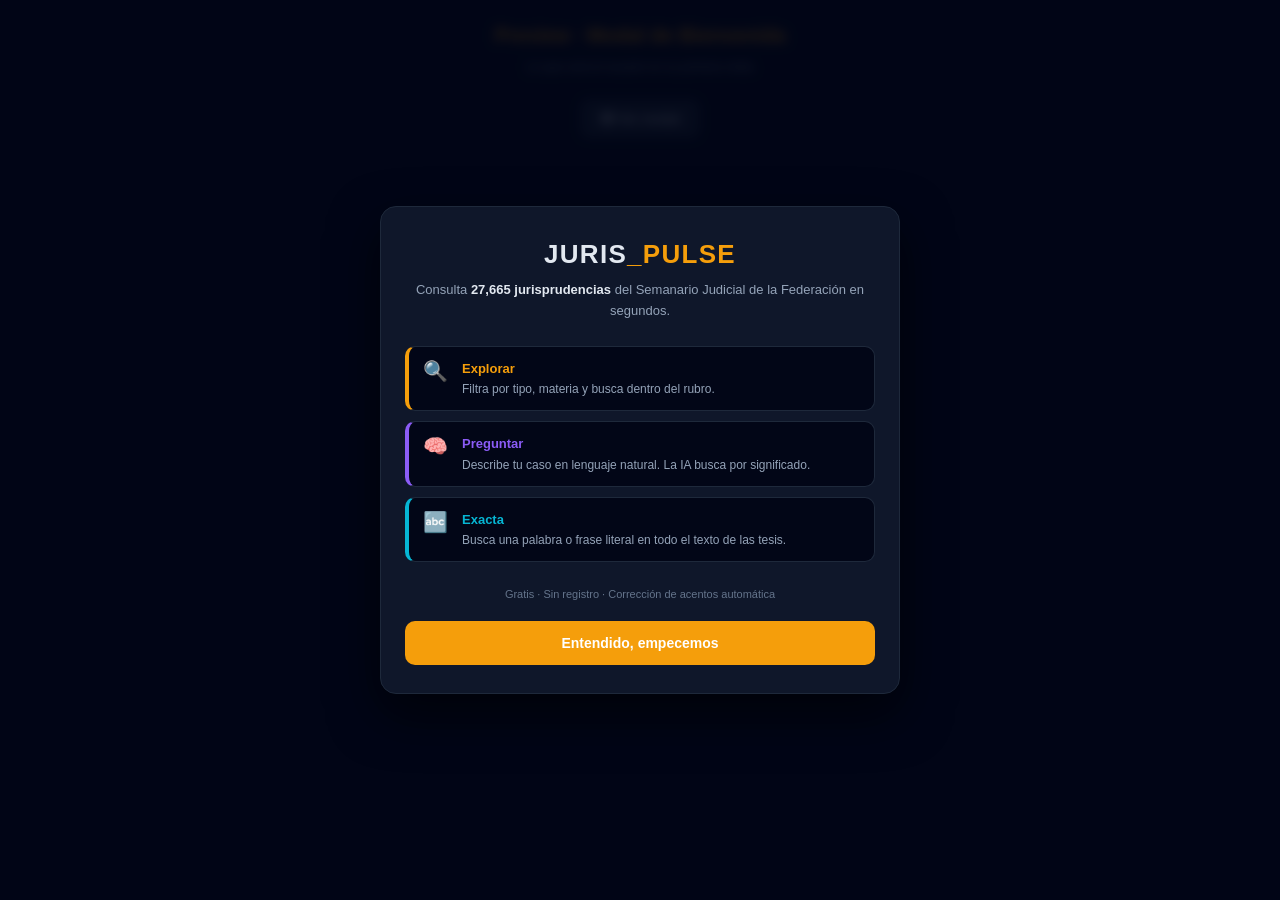
<file: preview.html>
<!DOCTYPE html>
<html lang="es" data-tema="oscuro">
<head>
    <meta charset="UTF-8">
    <meta name="viewport" content="width=device-width, initial-scale=1.0">
    <title>Preview · Modal de Bienvenida</title>
    <link rel="stylesheet" href="https://cdn.jsdelivr.net/npm/@fortawesome/fontawesome-free@6.5.2/css/all.min.css">
    <style>
        * { box-sizing: border-box; margin: 0; padding: 0; }

        :root {
            --fondo-principal: #020617;
            --fondo-tarjeta: #0f172a;
            --fondo-input: #1e293b;
            --borde: #1e293b;
            --borde-suave: #334155;
            --acento-explorar: #f59e0b;
            --acento-preguntar: #8b5cf6;
            --acento-exacta: #06b6d4;
            --acento: var(--acento-explorar);
            --texto-principal: #e2e8f0;
            --texto-secundario: #94a3b8;
            --texto-tenue: #64748b;
            --radio: 12px;
            --transicion: 0.2s ease;
        }

        body {
            background: var(--fondo-principal);
            color: var(--texto-principal);
            font-family: -apple-system, BlinkMacSystemFont, "Segoe UI", Roboto, sans-serif;
            font-size: 14px;
            line-height: 1.5;
            padding: 20px;
            min-height: 100vh;
        }

        h1 {
            text-align: center;
            margin-bottom: 8px;
            font-size: 20px;
            color: var(--acento);
        }

        .intro-preview {
            text-align: center;
            color: var(--texto-secundario);
            font-size: 12px;
            margin-bottom: 24px;
        }

        .controles {
            display: flex;
            justify-content: center;
            gap: 8px;
            margin-bottom: 24px;
        }

        .btn-preview {
            background: var(--fondo-input);
            color: var(--texto-principal);
            border: 1px solid var(--borde-suave);
            padding: 10px 18px;
            border-radius: 8px;
            font-size: 13px;
            font-weight: bold;
            cursor: pointer;
            font-family: inherit;
        }

        .btn-preview:hover {
            background: var(--borde-suave);
        }

        /* ============================================================
           MODAL DE BIENVENIDA — LA PROPUESTA
           ============================================================ */
        .modal-bienvenida-overlay {
            position: fixed;
            inset: 0;
            background: rgba(2, 6, 23, 0.85);
            backdrop-filter: blur(6px);
            z-index: 300;
            display: none;
            align-items: center;
            justify-content: center;
            padding: 20px;
        }

        .modal-bienvenida-overlay.visible {
            display: flex;
        }

        .modal-bienvenida {
            background: var(--fondo-tarjeta);
            border: 1px solid var(--borde);
            border-radius: 16px;
            max-width: 520px;
            width: 100%;
            padding: 28px 24px;
            box-shadow: 0 20px 50px rgba(0, 0, 0, 0.6);
            animation: aparecer 0.28s ease;
        }

        @keyframes aparecer {
            from { opacity: 0; transform: scale(0.96) translateY(10px); }
            to   { opacity: 1; transform: scale(1) translateY(0); }
        }

        .bienvenida-logo {
            text-align: center;
            font-size: 26px;
            font-weight: 900;
            letter-spacing: 0.05em;
            margin-bottom: 6px;
        }

        .bienvenida-logo .pulse {
            color: var(--acento-explorar);
        }

        .bienvenida-tagline {
            text-align: center;
            color: var(--texto-secundario);
            font-size: 13px;
            margin-bottom: 24px;
            line-height: 1.6;
        }

        .bienvenida-tagline strong {
            color: var(--texto-principal);
        }

        .bienvenida-opciones {
            display: flex;
            flex-direction: column;
            gap: 10px;
            margin-bottom: 24px;
        }

        .opcion {
            display: flex;
            align-items: flex-start;
            gap: 14px;
            padding: 12px 14px;
            background: var(--fondo-principal);
            border: 1px solid var(--borde);
            border-left: 4px solid var(--acento);
            border-radius: 10px;
        }

        .opcion.explorar  { border-left-color: var(--acento-explorar); }
        .opcion.preguntar { border-left-color: var(--acento-preguntar); }
        .opcion.exacta    { border-left-color: var(--acento-exacta); }

        .opcion-icono {
            font-size: 20px;
            line-height: 1;
            flex-shrink: 0;
            margin-top: 2px;
        }

        .opcion-texto {
            flex: 1;
        }

        .opcion-titulo {
            font-weight: 900;
            font-size: 13px;
            margin-bottom: 2px;
            color: var(--texto-principal);
        }

        .opcion-titulo.explorar  { color: var(--acento-explorar); }
        .opcion-titulo.preguntar { color: var(--acento-preguntar); }
        .opcion-titulo.exacta    { color: var(--acento-exacta); }

        .opcion-desc {
            font-size: 12px;
            color: var(--texto-secundario);
            line-height: 1.5;
        }

        .bienvenida-footer {
            text-align: center;
            font-size: 11px;
            color: var(--texto-tenue);
            margin-bottom: 18px;
        }

        .btn-empezar {
            width: 100%;
            background: var(--acento);
            color: #ffffff;
            border: none;
            border-radius: 10px;
            padding: 14px;
            font-size: 14px;
            font-weight: 900;
            cursor: pointer;
            font-family: inherit;
            transition: opacity var(--transicion);
        }

        .btn-empezar:hover {
            opacity: 0.9;
        }
    </style>
</head>
<body>

    <h1>Preview · Modal de Bienvenida</h1>
    <p class="intro-preview">Lo que verá el usuario en su primera visita</p>

    <div class="controles">
        <button class="btn-preview" onclick="abrirBienvenida()">
            <i class="fas fa-eye"></i> Ver modal
        </button>
    </div>

    <!-- ============================================================
         MODAL DE BIENVENIDA
         ============================================================ -->
    <div class="modal-bienvenida-overlay" id="modalBienvenida">
        <div class="modal-bienvenida">

            <div class="bienvenida-logo">
                JURIS<span class="pulse">_PULSE</span>
            </div>

            <p class="bienvenida-tagline">
                Consulta <strong>27,665 jurisprudencias</strong> del Semanario Judicial de la Federación en segundos.
            </p>

            <div class="bienvenida-opciones">

                <div class="opcion explorar">
                    <div class="opcion-icono">🔍</div>
                    <div class="opcion-texto">
                        <div class="opcion-titulo explorar">Explorar</div>
                        <div class="opcion-desc">Filtra por tipo, materia y busca dentro del rubro.</div>
                    </div>
                </div>

                <div class="opcion preguntar">
                    <div class="opcion-icono">🧠</div>
                    <div class="opcion-texto">
                        <div class="opcion-titulo preguntar">Preguntar</div>
                        <div class="opcion-desc">Describe tu caso en lenguaje natural. La IA busca por significado.</div>
                    </div>
                </div>

                <div class="opcion exacta">
                    <div class="opcion-icono">🔤</div>
                    <div class="opcion-texto">
                        <div class="opcion-titulo exacta">Exacta</div>
                        <div class="opcion-desc">Busca una palabra o frase literal en todo el texto de las tesis.</div>
                    </div>
                </div>

            </div>

            <p class="bienvenida-footer">
                Gratis · Sin registro · Corrección de acentos automática
            </p>

            <button class="btn-empezar" onclick="cerrarBienvenida()">
                Entendido, empecemos
            </button>

        </div>
    </div>

    <script>
        function abrirBienvenida() {
            document.getElementById('modalBienvenida').classList.add('visible');
        }
        function cerrarBienvenida() {
            document.getElementById('modalBienvenida').classList.remove('visible');
        }
        // Cerrar con clic fuera
        document.getElementById('modalBienvenida').addEventListener('click', (e) => {
            if (e.target.id === 'modalBienvenida') cerrarBienvenida();
        });
        // Abrir automáticamente al cargar
        window.addEventListener('DOMContentLoaded', abrirBienvenida);
    </script>

</body>
</html>
</file>
